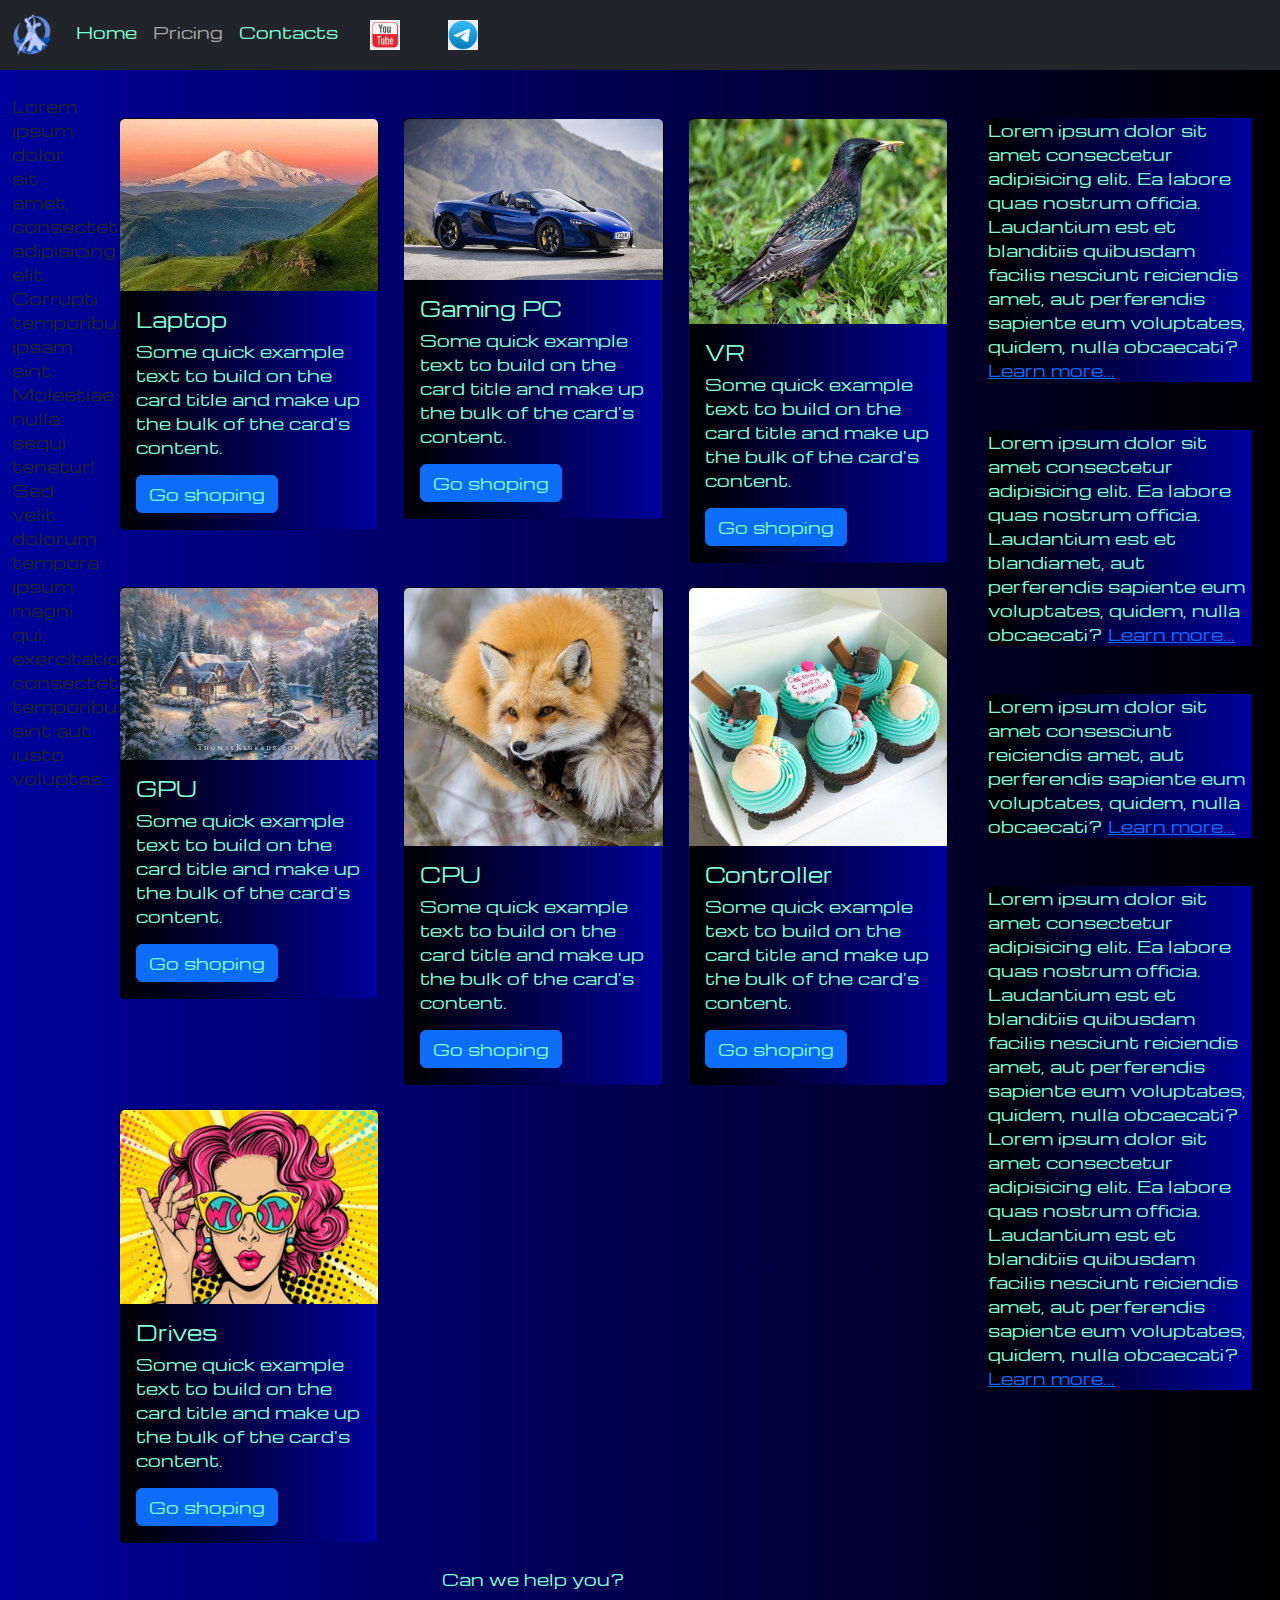
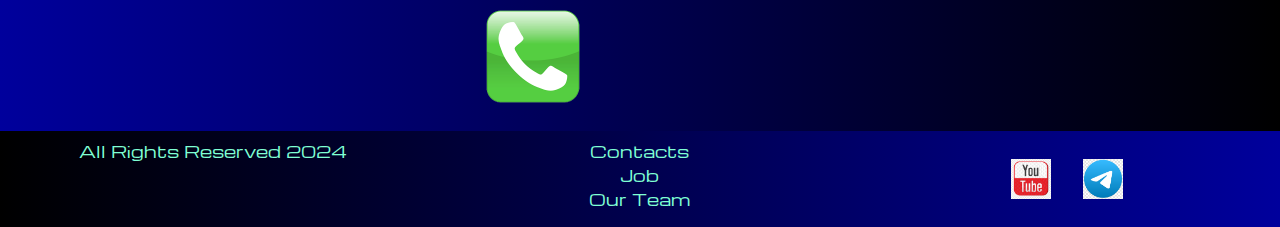
<file: pricing.html>
<!DOCTYPE html>
<html lang="en">

<head>
    <meta charset="UTF-8">
    <meta name="viewport" content="width=device-width, initial-scale=1.0">
    <link href="https://cdn.jsdelivr.net/npm/bootstrap@5.3.3/dist/css/bootstrap.min.css" rel="stylesheet"
        integrity="sha384-QWTKZyjpPEjISv5WaRU9OFeRpok6YctnYmDr5pNlyT2bRjXh0JMhjY6hW+ALEwIH" crossorigin="anonymous">
    <link rel="stylesheet" href="source/styles/mycss.css">
    
    <link rel="apple-touch-icon" sizes="180x180" href="source/files/favicon_io/apple-touch-icon.png">
    <link rel="icon" type="image/png" sizes="32x32" href="source/files/favicon_io/favicon-32x32.png">
    <link rel="icon" type="image/png" sizes="16x16" href="source/files/favicon_io/favicon-16x16.png">
    <link rel="manifest" href="source/files/favicon_io/site.webmanifest">

    <title>HiT - Pricing</title>
</head>

<body>

    <header>
        <nav class="navbar navbar-expand-lg bg-dark">
            <div class="container-fluid">
                <a class="navbar-brand" href="/"><img src="source/files/ftsko-logo.png" alt="..."></a>
                <button class="navbar-toggler" type="button" data-bs-toggle="collapse" data-bs-target="#navbarNav"
                    aria-controls="navbarNav" aria-expanded="false" aria-label="Toggle navigation">
                    <span class="navbar-toggler-icon"></span>
                </button>
                <div class="collapse navbar-collapse" id="navbarNav">
                    <ul class="navbar-nav">
                        <li class="nav-item">
                            <a class="nav-link" aria-current="page" href="/">Home</a>
                        </li>
                        <li class="nav-item">
                            <a class="nav-link active" href="pricing.html">Pricing</a>
                        </li>
                        <li class="nav-item"></li>
                            <a class="nav-link" href="#">Contacts</a>
                        </li>                    
                        <li class="nav-item"></li>
                            <a class="nav-link" href="#">
                                <img style="width: 30px; margin-inline: 1em;" src="source/files/youtube.png" alt="...">
                            </a>
                        </li>  
                        <li class="nav-item"></li>
                            <a class="nav-link" href="#">
                                <img style="width: 30px; margin-inline: 1em;" src="source/files/teletram.png" alt="...">
                            </a>
                        </li>
                   </ul>
                </div>
            </div>
        </nav>
    </header>

    <section>

        <div class="container-fluid mt-4">

            <div class="row">

                <div class="col-lg-1">
                    <div class="leftblock">
                        Lorem ipsum dolor sit amet, consectetur adipisicing elit. Corrupti temporibus ipsam sint.
                        Molestiae nulla sequi tenetur! Sed velit dolorum tempora ipsum magni qui, exercitationem
                        consectetur temporibus, sint aut iusto voluptas.
                    </div>
                </div>

                <div class="col-lg-8">
                    <div class="row">
                        <div class="col-lg-4 col-md-6 mt-4">
                            <div class="card">
                                <a href="#"><img src="source/images/tov_1.jpg" class="card-img-top" alt="..."></a>
                                <div class="card-body">
                                    <h5 class="card-title"><a href="#">Laptop</a></h5>
                                    <p class="card-text"><a href="#">
                                            Some quick example text to build on the card title and make up
                                            the bulk
                                            of the card's content.
                                        </a></p>
                                    <a href="#" class="btn btn-primary">Go shoping</a>
                                </div>
                            </div>
                        </div>
                        <div class="col-lg-4 col-md-6 mt-4">
                            <div class="card">
                                <img src="source/images/tov_2.jpg" class="card-img-top" alt="...">
                                <div class="card-body">
                                    <h5 class="card-title">Gaming PC</h5>
                                    <p class="card-text">Some quick example text to build on the card title and make up
                                        the bulk
                                        of the card's content.</p>
                                    <a href="#" class="btn btn-primary">Go shoping</a>
                                </div>
                            </div>
                        </div>
                        <div class="col-lg-4 col-md-6 mt-4">
                            <div class="card">
                                <img src="source/images/tov_3.jpg" class="card-img-top" alt="...">
                                <div class="card-body">
                                    <h5 class="card-title">VR</h5>
                                    <p class="card-text">Some quick example text to build on the card title and make up
                                        the bulk
                                        of the card's content.</p>
                                    <a href="#" class="btn btn-primary">Go shoping</a>
                                </div>
                            </div>
                        </div>
                        <div class="col-lg-4 col-md-6 mt-4">
                            <div class="card">
                                <img src="source/images/tov_4.jpg" class="card-img-top" alt="...">
                                <div class="card-body">
                                    <h5 class="card-title">GPU</h5>
                                    <p class="card-text">Some quick example text to build on the card title and make up
                                        the bulk
                                        of the card's content.</p>
                                    <a href="#" class="btn btn-primary">Go shoping</a>
                                </div>
                            </div>
                        </div>
                        <div class="col-lg-4 col-md-6 mt-4">
                            <div class="card">
                                <img src="source/images/tov_5.jpg" class="card-img-top" alt="...">
                                <div class="card-body">
                                    <h5 class="card-title">CPU</h5>
                                    <p class="card-text">Some quick example text to build on the card title and make up
                                        the bulk
                                        of the card's content.</p>
                                    <a href="#" class="btn btn-primary">Go shoping</a>
                                </div>
                            </div>
                        </div>
                        <div class="col-lg-4 col-md-6 mt-4">
                            <div class="card">
                                <img src="source/images/tov_6.jpg" class="card-img-top" alt="...">
                                <div class="card-body">
                                    <h5 class="card-title">Controller</h5>
                                    <p class="card-text">Some quick example text to build on the card title and make up
                                        the bulk
                                        of the card's content.</p>
                                    <a href="#" class="btn btn-primary">Go shoping</a>
                                </div>
                            </div>
                        </div>
                        <div class="col-lg-4 col-md-6 mt-4">
                            <div class="card">
                                <img src="source/images/tov_7.webp" class="card-img-top" alt="...">
                                <div class="card-body">
                                    <h5 class="card-title">Drives</h5>
                                    <p class="card-text">Some quick example text to build on the card title and make up
                                        the bulk
                                        of the card's content.</p>
                                    <a href="#" class="btn btn-primary">Go shoping</a>
                                </div>
                            </div>
                        </div>
                    </div>

                    <div class="col-lg-12 col-md-12 text-center mt-4">
                        <p>Can we help you?</p>
                    </div>

                    <div class="col-lg-12 col-md-12 text-center">
                        <img class="call-anim" style="width: 100px;" src="source/files/PhoneButtonIcon.png" alt="...">
                    </div>

                </div>

                <div class="col-lg-3 col-md-12">
                    <div class="row px-3">
                        <div class="col-lg-12">
                            <p class="rightblock sidebar my-4">
                                Lorem ipsum dolor sit amet consectetur adipisicing elit. Ea labore quas nostrum officia.
                                Laudantium est et blanditiis quibusdam facilis nesciunt reiciendis amet, aut perferendis
                                sapiente eum voluptates, quidem, nulla obcaecati? <a href="#">Learn more...</a>
                            </p>
                        </div>

                        <div class="col-lg-12">
                            <p class="rightblock sidebar my-4">
                                Lorem ipsum dolor sit amet consectetur adipisicing elit. Ea labore quas nostrum officia.
                                Laudantium est et blandiamet, aut perferendis
                                sapiente eum voluptates, quidem, nulla obcaecati? <a href="#">Learn more...</a>
                            </p>
                        </div>

                        <div class="col-lg-12">
                            <p class="rightblock sidebar my-4">
                                Lorem ipsum dolor sit amet consesciunt reiciendis amet, aut perferendis
                                sapiente eum voluptates, quidem, nulla obcaecati? <a href="#">Learn more...</a>
                            </p>
                        </div>

                        <div class="col-lg-12">
                            <p class="rightblock sidebar my-4">
                                Lorem ipsum dolor sit amet consectetur adipisicing elit. Ea labore quas nostrum officia.
                                Laudantium est et blanditiis quibusdam facilis nesciunt reiciendis amet, aut perferendis
                                sapiente eum voluptates, quidem, nulla obcaecati?Lorem ipsum dolor sit amet consectetur
                                adipisicing elit. Ea labore quas nostrum officia.
                                Laudantium est et blanditiis quibusdam facilis nesciunt reiciendis amet, aut perferendis
                                sapiente eum voluptates, quidem, nulla obcaecati? <a href="#">Learn more...</a>
                            </p>
                        </div>
                    </div>

                </div>
            </div>

        </div>
    </section>

    <footer class="mt-4">
        <div class="container-fluid">
            <div class="row">
                <div class="col-lg-4 col-md-12 footer-text mt-2 text-center">
                    <p>All Rights Reserved 2024</p>
                </div>
                <div class="col-lg-4 col-md-12 footer-text mt-2 text-center">
                    <p>Contacts<br>Job<br>Our Team</p>
                </div>
                <div class="col-lg-4 col-md-12 media-links">
                    <img style="width: 40px; margin-inline: 1em;" src="source/files/youtube.png" alt="...">
                    <img style="width: 40px; margin-inline: 1em;" src="source/files/teletram.png" alt="...">
                </div>
            </div>
        </div>
    </footer>


    <script src="https://cdn.jsdelivr.net/npm/bootstrap@5.3.3/dist/js/bootstrap.bundle.min.js"
        integrity="sha384-YvpcrYf0tY3lHB60NNkmXc5s9fDVZLESaAA55NDzOxhy9GkcIdslK1eN7N6jIeHz"
        crossorigin="anonymous"></script>
</body>

</html>
</file>
<file: source/styles/mycss.css>
@import url('https://fonts.googleapis.com/css?family=Michroma&display=swap');

body {
    font-family: Michroma, serif;
    background: linear-gradient(90deg, #00009c 0%, hsl(0, 0%, 0%) 100%);
}

p {
    color:aquamarine;    
}

.nav-link{
    color:aquamarine;
}

.navbar-nav .nav-link.active{
    color: rgb(168, 168, 168);
}

.navbar-brand img{
    width: 40px;
}

.navbar-toggler{
    background-color: rgb(168, 168, 168);;
}

/* .leftblock, .rightblock {
    background-color: cornflowerblue;
    box-shadow: 3px 3px 5px 0px #000000;
} */

.sidebar{
    color: aquamarine;
    background: linear-gradient(270deg, #00009c 0%, hsl(0, 0%, 0%) 100%);
}

.card{
    background: linear-gradient(270deg, #00009c 0%, hsl(0, 0%, 0%) 100%);
    color: aquamarine;
}

.card a {
    text-decoration: none;
    color: aquamarine;
}
.slide-text,
.footer-text {
    color: aquamarine;
    margin: auto auto;
}

footer,
.btn-outline-primary {
    background: linear-gradient(270deg, #00009c 0%, hsl(0, 0%, 0%) 100%);
}

.media-links{
    display: flex;
    justify-content: center;
    align-items: center;
}

.call-anim{
    animation: myAnim 2s linear 0s infinite normal forwards;
}

@keyframes myAnim {
	0%,
	100% {
		transform: translateX(0%);
		transform-origin: 50% 50%;
	}

	15% {
		transform: translateX(-30px) rotate(-6deg);
	}

	30% {
		transform: translateX(15px) rotate(6deg);
	}

	45% {
		transform: translateX(-15px) rotate(-3.6deg);
	}

	60% {
		transform: translateX(9px) rotate(2.4deg);
	}

	75% {
		transform: translateX(-6px) rotate(-1.2deg);
	}
}
</file>
